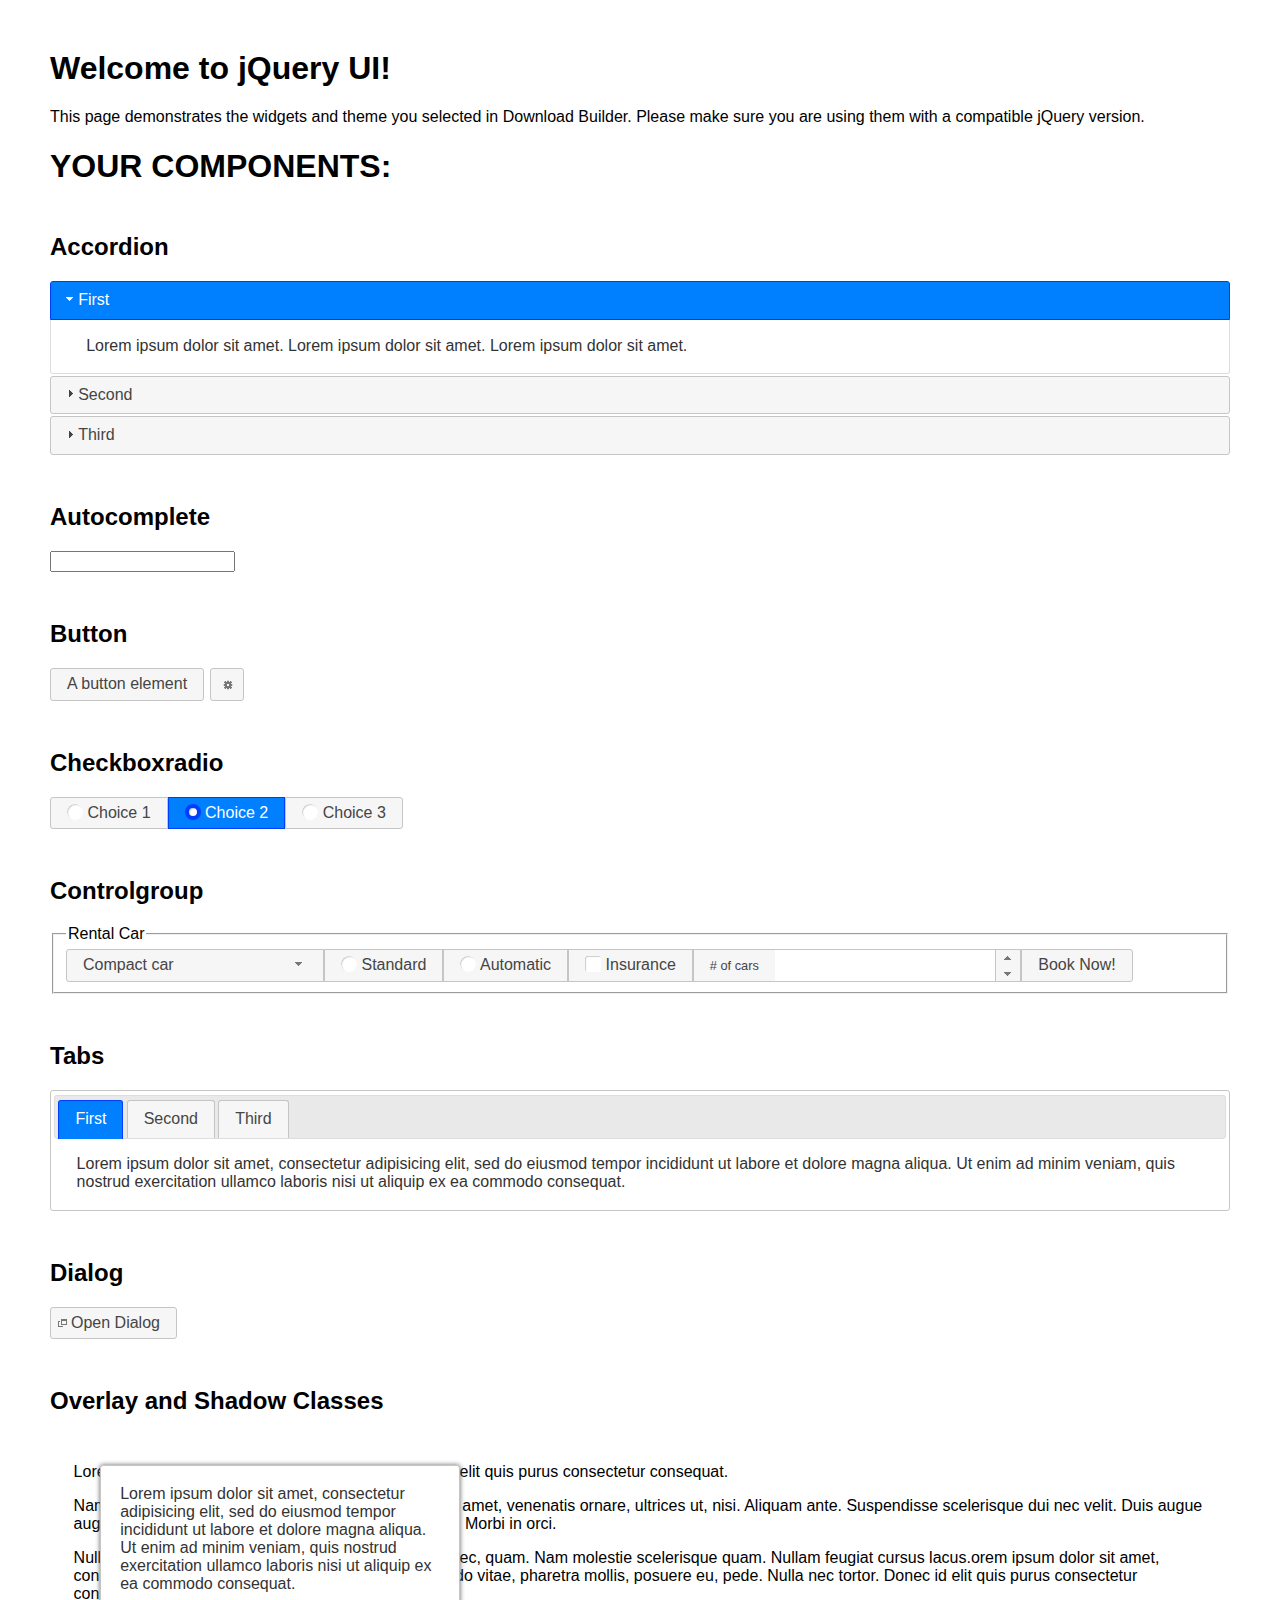
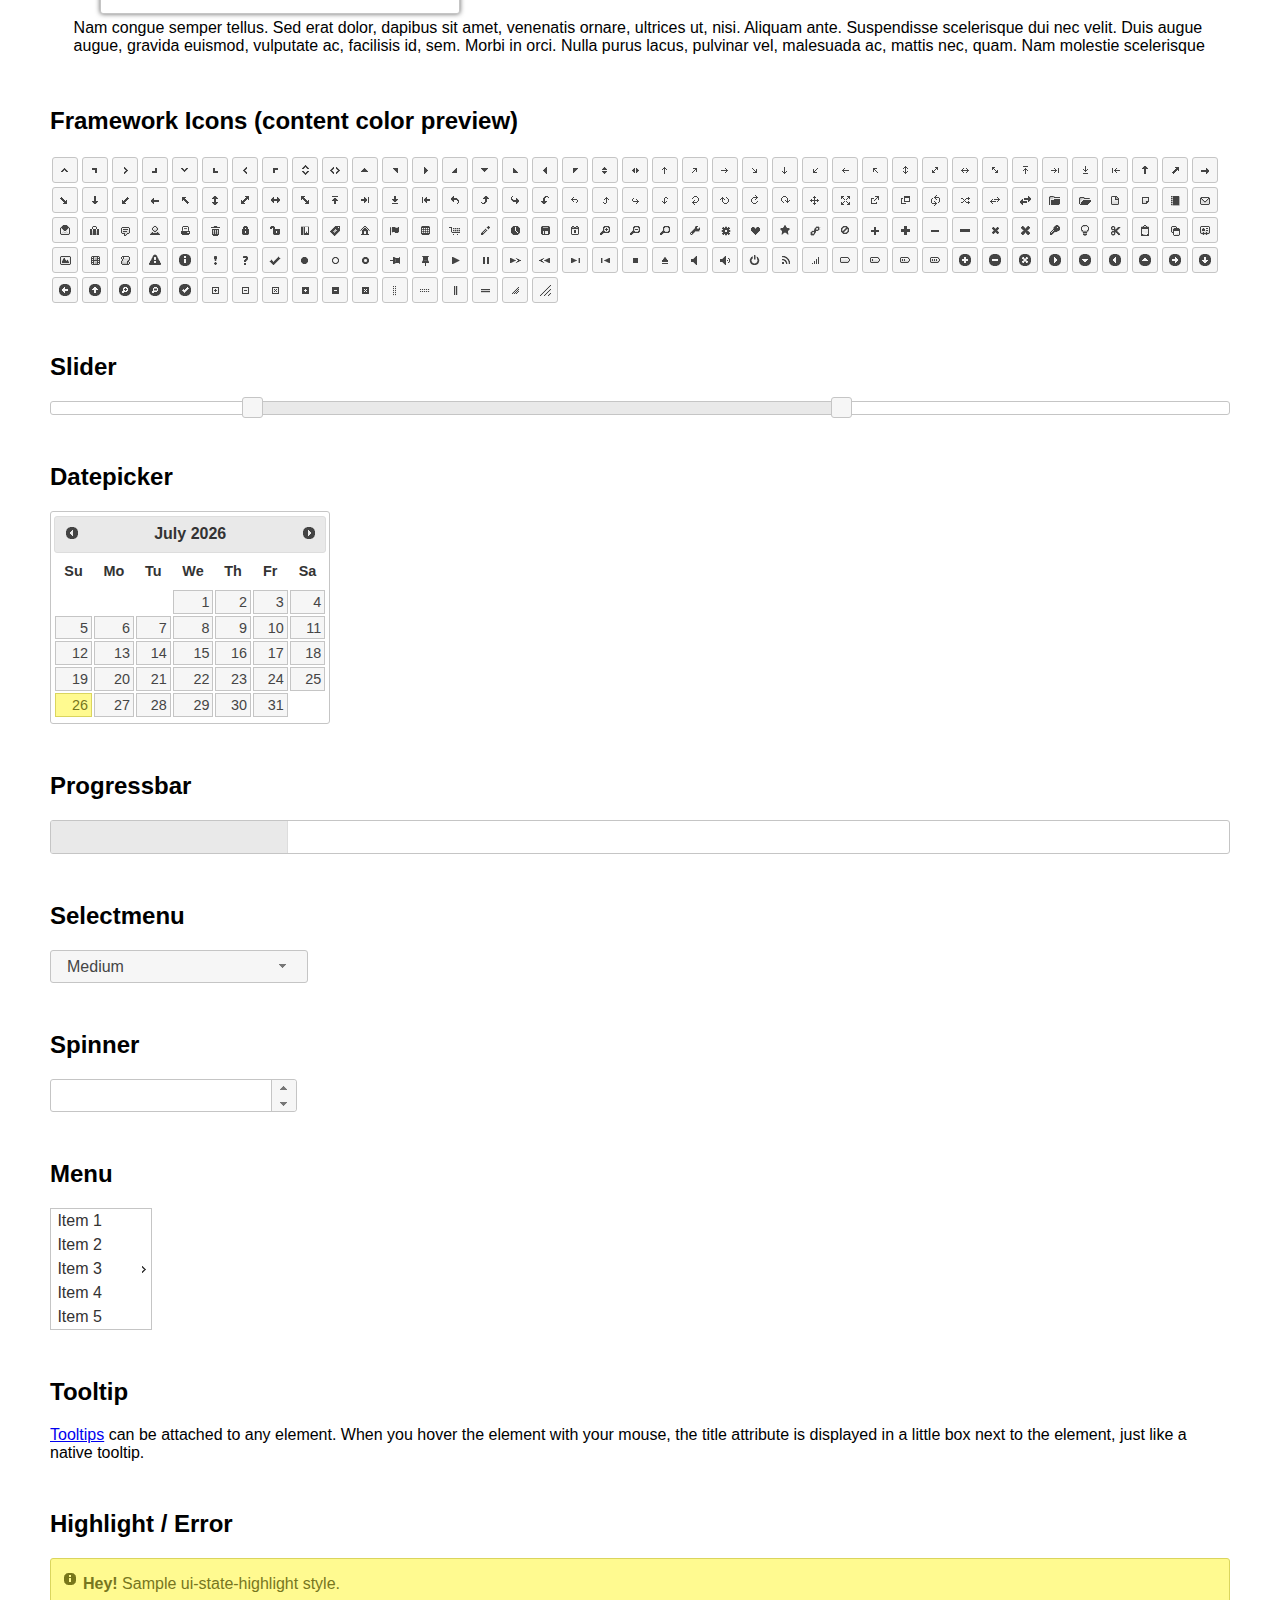
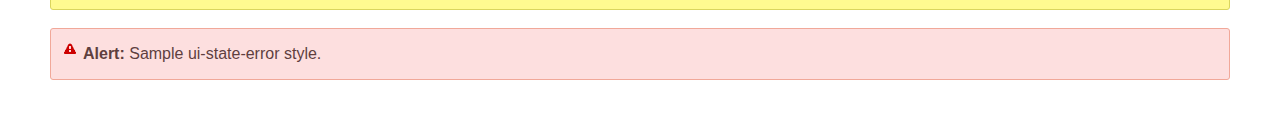
<file: target/classes/static/js/jquery/jquery-ui-1.12.1/index.html>
<!doctype html>
<html lang="us">
<head>
	<meta charset="utf-8">
	<title>jQuery UI Example Page</title>
	<link href="jquery-ui.css" rel="stylesheet">
	<style>
	body{
		font-family: "Trebuchet MS", sans-serif;
		margin: 50px;
	}
	.demoHeaders {
		margin-top: 2em;
	}
	#dialog-link {
		padding: .4em 1em .4em 20px;
		text-decoration: none;
		position: relative;
	}
	#dialog-link span.ui-icon {
		margin: 0 5px 0 0;
		position: absolute;
		left: .2em;
		top: 50%;
		margin-top: -8px;
	}
	#icons {
		margin: 0;
		padding: 0;
	}
	#icons li {
		margin: 2px;
		position: relative;
		padding: 4px 0;
		cursor: pointer;
		float: left;
		list-style: none;
	}
	#icons span.ui-icon {
		float: left;
		margin: 0 4px;
	}
	.fakewindowcontain .ui-widget-overlay {
		position: absolute;
	}
	select {
		width: 200px;
	}
	</style>
</head>
<body>

<h1>Welcome to jQuery UI!</h1>

<div class="ui-widget">
	<p>This page demonstrates the widgets and theme you selected in Download Builder. Please make sure you are using them with a compatible jQuery version.</p>
</div>

<h1>YOUR COMPONENTS:</h1>


<!-- Accordion -->
<h2 class="demoHeaders">Accordion</h2>
<div id="accordion">
	<h3>First</h3>
	<div>Lorem ipsum dolor sit amet. Lorem ipsum dolor sit amet. Lorem ipsum dolor sit amet.</div>
	<h3>Second</h3>
	<div>Phasellus mattis tincidunt nibh.</div>
	<h3>Third</h3>
	<div>Nam dui erat, auctor a, dignissim quis.</div>
</div>



<!-- Autocomplete -->
<h2 class="demoHeaders">Autocomplete</h2>
<div>
	<input id="autocomplete" title="type &quot;a&quot;">
</div>



<!-- Button -->
<h2 class="demoHeaders">Button</h2>
<button id="button">A button element</button>
<button id="button-icon">An icon-only button</button>



<!-- Checkboxradio -->
<h2 class="demoHeaders">Checkboxradio</h2>
<form style="margin-top: 1em;">
	<div id="radioset">
		<input type="radio" id="radio1" name="radio"><label for="radio1">Choice 1</label>
		<input type="radio" id="radio2" name="radio" checked="checked"><label for="radio2">Choice 2</label>
		<input type="radio" id="radio3" name="radio"><label for="radio3">Choice 3</label>
	</div>
</form>



<!-- Controlgroup -->
<h2 class="demoHeaders">Controlgroup</h2>
<fieldset>
	<legend>Rental Car</legend>
	<div id="controlgroup">
		<select id="car-type">
			<option>Compact car</option>
			<option>Midsize car</option>
			<option>Full size car</option>
			<option>SUV</option>
			<option>Luxury</option>
			<option>Truck</option>
			<option>Van</option>
		</select>
		<label for="transmission-standard">Standard</label>
		<input type="radio" name="transmission" id="transmission-standard">
		<label for="transmission-automatic">Automatic</label>
		<input type="radio" name="transmission" id="transmission-automatic">
		<label for="insurance">Insurance</label>
		<input type="checkbox" name="insurance" id="insurance">
		<label for="horizontal-spinner" class="ui-controlgroup-label"># of cars</label>
		<input id="horizontal-spinner" class="ui-spinner-input">
		<button>Book Now!</button>
	</div>
</fieldset>



<!-- Tabs -->
<h2 class="demoHeaders">Tabs</h2>
<div id="tabs">
	<ul>
		<li><a href="#tabs-1">First</a></li>
		<li><a href="#tabs-2">Second</a></li>
		<li><a href="#tabs-3">Third</a></li>
	</ul>
	<div id="tabs-1">Lorem ipsum dolor sit amet, consectetur adipisicing elit, sed do eiusmod tempor incididunt ut labore et dolore magna aliqua. Ut enim ad minim veniam, quis nostrud exercitation ullamco laboris nisi ut aliquip ex ea commodo consequat.</div>
	<div id="tabs-2">Phasellus mattis tincidunt nibh. Cras orci urna, blandit id, pretium vel, aliquet ornare, felis. Maecenas scelerisque sem non nisl. Fusce sed lorem in enim dictum bibendum.</div>
	<div id="tabs-3">Nam dui erat, auctor a, dignissim quis, sollicitudin eu, felis. Pellentesque nisi urna, interdum eget, sagittis et, consequat vestibulum, lacus. Mauris porttitor ullamcorper augue.</div>
</div>



<h2 class="demoHeaders">Dialog</h2>
<p>
	<button id="dialog-link" class="ui-button ui-corner-all ui-widget">
		<span class="ui-icon ui-icon-newwin"></span>Open Dialog
	</button>
</p>

<h2 class="demoHeaders">Overlay and Shadow Classes</h2>
<div style="position: relative; width: 96%; height: 200px; padding:1% 2%; overflow:hidden;" class="fakewindowcontain">
	<p>Lorem ipsum dolor sit amet,  Nulla nec tortor. Donec id elit quis purus consectetur consequat. </p><p>Nam congue semper tellus. Sed erat dolor, dapibus sit amet, venenatis ornare, ultrices ut, nisi. Aliquam ante. Suspendisse scelerisque dui nec velit. Duis augue augue, gravida euismod, vulputate ac, facilisis id, sem. Morbi in orci. </p><p>Nulla purus lacus, pulvinar vel, malesuada ac, mattis nec, quam. Nam molestie scelerisque quam. Nullam feugiat cursus lacus.orem ipsum dolor sit amet, consectetur adipiscing elit. Donec libero risus, commodo vitae, pharetra mollis, posuere eu, pede. Nulla nec tortor. Donec id elit quis purus consectetur consequat. </p><p>Nam congue semper tellus. Sed erat dolor, dapibus sit amet, venenatis ornare, ultrices ut, nisi. Aliquam ante. Suspendisse scelerisque dui nec velit. Duis augue augue, gravida euismod, vulputate ac, facilisis id, sem. Morbi in orci. Nulla purus lacus, pulvinar vel, malesuada ac, mattis nec, quam. Nam molestie scelerisque quam. </p><p>Nullam feugiat cursus lacus.orem ipsum dolor sit amet, consectetur adipiscing elit. Donec libero risus, commodo vitae, pharetra mollis, posuere eu, pede. Nulla nec tortor. Donec id elit quis purus consectetur consequat. Nam congue semper tellus. Sed erat dolor, dapibus sit amet, venenatis ornare, ultrices ut, nisi. Aliquam ante. </p><p>Suspendisse scelerisque dui nec velit. Duis augue augue, gravida euismod, vulputate ac, facilisis id, sem. Morbi in orci. Nulla purus lacus, pulvinar vel, malesuada ac, mattis nec, quam. Nam molestie scelerisque quam. Nullam feugiat cursus lacus.orem ipsum dolor sit amet, consectetur adipiscing elit. Donec libero risus, commodo vitae, pharetra mollis, posuere eu, pede. Nulla nec tortor. Donec id elit quis purus consectetur consequat. Nam congue semper tellus. Sed erat dolor, dapibus sit amet, venenatis ornare, ultrices ut, nisi. </p>

	<!-- ui-dialog -->
	<div class="ui-widget-overlay ui-front"></div>
	<div style="position: absolute; width: 320px; left: 50px; top: 30px; padding: 1.2em" class="ui-widget ui-front ui-widget-content ui-corner-all ui-widget-shadow">
		Lorem ipsum dolor sit amet, consectetur adipisicing elit, sed do eiusmod tempor incididunt ut labore et dolore magna aliqua. Ut enim ad minim veniam, quis nostrud exercitation ullamco laboris nisi ut aliquip ex ea commodo consequat.
	</div>

</div>

<!-- ui-dialog -->
<div id="dialog" title="Dialog Title">
	<p>Lorem ipsum dolor sit amet, consectetur adipisicing elit, sed do eiusmod tempor incididunt ut labore et dolore magna aliqua. Ut enim ad minim veniam, quis nostrud exercitation ullamco laboris nisi ut aliquip ex ea commodo consequat.</p>
</div>



<h2 class="demoHeaders">Framework Icons (content color preview)</h2>
<ul id="icons" class="ui-widget ui-helper-clearfix">
	<li class="ui-state-default ui-corner-all" title=".ui-icon-caret-1-n"><span class="ui-icon ui-icon-caret-1-n"></span></li>
	<li class="ui-state-default ui-corner-all" title=".ui-icon-caret-1-ne"><span class="ui-icon ui-icon-caret-1-ne"></span></li>
	<li class="ui-state-default ui-corner-all" title=".ui-icon-caret-1-e"><span class="ui-icon ui-icon-caret-1-e"></span></li>
	<li class="ui-state-default ui-corner-all" title=".ui-icon-caret-1-se"><span class="ui-icon ui-icon-caret-1-se"></span></li>
	<li class="ui-state-default ui-corner-all" title=".ui-icon-caret-1-s"><span class="ui-icon ui-icon-caret-1-s"></span></li>
	<li class="ui-state-default ui-corner-all" title=".ui-icon-caret-1-sw"><span class="ui-icon ui-icon-caret-1-sw"></span></li>
	<li class="ui-state-default ui-corner-all" title=".ui-icon-caret-1-w"><span class="ui-icon ui-icon-caret-1-w"></span></li>
	<li class="ui-state-default ui-corner-all" title=".ui-icon-caret-1-nw"><span class="ui-icon ui-icon-caret-1-nw"></span></li>
	<li class="ui-state-default ui-corner-all" title=".ui-icon-caret-2-n-s"><span class="ui-icon ui-icon-caret-2-n-s"></span></li>
	<li class="ui-state-default ui-corner-all" title=".ui-icon-caret-2-e-w"><span class="ui-icon ui-icon-caret-2-e-w"></span></li>
	<li class="ui-state-default ui-corner-all" title=".ui-icon-triangle-1-n"><span class="ui-icon ui-icon-triangle-1-n"></span></li>
	<li class="ui-state-default ui-corner-all" title=".ui-icon-triangle-1-ne"><span class="ui-icon ui-icon-triangle-1-ne"></span></li>
	<li class="ui-state-default ui-corner-all" title=".ui-icon-triangle-1-e"><span class="ui-icon ui-icon-triangle-1-e"></span></li>
	<li class="ui-state-default ui-corner-all" title=".ui-icon-triangle-1-se"><span class="ui-icon ui-icon-triangle-1-se"></span></li>
	<li class="ui-state-default ui-corner-all" title=".ui-icon-triangle-1-s"><span class="ui-icon ui-icon-triangle-1-s"></span></li>
	<li class="ui-state-default ui-corner-all" title=".ui-icon-triangle-1-sw"><span class="ui-icon ui-icon-triangle-1-sw"></span></li>
	<li class="ui-state-default ui-corner-all" title=".ui-icon-triangle-1-w"><span class="ui-icon ui-icon-triangle-1-w"></span></li>
	<li class="ui-state-default ui-corner-all" title=".ui-icon-triangle-1-nw"><span class="ui-icon ui-icon-triangle-1-nw"></span></li>
	<li class="ui-state-default ui-corner-all" title=".ui-icon-triangle-2-n-s"><span class="ui-icon ui-icon-triangle-2-n-s"></span></li>
	<li class="ui-state-default ui-corner-all" title=".ui-icon-triangle-2-e-w"><span class="ui-icon ui-icon-triangle-2-e-w"></span></li>
	<li class="ui-state-default ui-corner-all" title=".ui-icon-arrow-1-n"><span class="ui-icon ui-icon-arrow-1-n"></span></li>
	<li class="ui-state-default ui-corner-all" title=".ui-icon-arrow-1-ne"><span class="ui-icon ui-icon-arrow-1-ne"></span></li>
	<li class="ui-state-default ui-corner-all" title=".ui-icon-arrow-1-e"><span class="ui-icon ui-icon-arrow-1-e"></span></li>
	<li class="ui-state-default ui-corner-all" title=".ui-icon-arrow-1-se"><span class="ui-icon ui-icon-arrow-1-se"></span></li>
	<li class="ui-state-default ui-corner-all" title=".ui-icon-arrow-1-s"><span class="ui-icon ui-icon-arrow-1-s"></span></li>
	<li class="ui-state-default ui-corner-all" title=".ui-icon-arrow-1-sw"><span class="ui-icon ui-icon-arrow-1-sw"></span></li>
	<li class="ui-state-default ui-corner-all" title=".ui-icon-arrow-1-w"><span class="ui-icon ui-icon-arrow-1-w"></span></li>
	<li class="ui-state-default ui-corner-all" title=".ui-icon-arrow-1-nw"><span class="ui-icon ui-icon-arrow-1-nw"></span></li>
	<li class="ui-state-default ui-corner-all" title=".ui-icon-arrow-2-n-s"><span class="ui-icon ui-icon-arrow-2-n-s"></span></li>
	<li class="ui-state-default ui-corner-all" title=".ui-icon-arrow-2-ne-sw"><span class="ui-icon ui-icon-arrow-2-ne-sw"></span></li>
	<li class="ui-state-default ui-corner-all" title=".ui-icon-arrow-2-e-w"><span class="ui-icon ui-icon-arrow-2-e-w"></span></li>
	<li class="ui-state-default ui-corner-all" title=".ui-icon-arrow-2-se-nw"><span class="ui-icon ui-icon-arrow-2-se-nw"></span></li>
	<li class="ui-state-default ui-corner-all" title=".ui-icon-arrowstop-1-n"><span class="ui-icon ui-icon-arrowstop-1-n"></span></li>
	<li class="ui-state-default ui-corner-all" title=".ui-icon-arrowstop-1-e"><span class="ui-icon ui-icon-arrowstop-1-e"></span></li>
	<li class="ui-state-default ui-corner-all" title=".ui-icon-arrowstop-1-s"><span class="ui-icon ui-icon-arrowstop-1-s"></span></li>
	<li class="ui-state-default ui-corner-all" title=".ui-icon-arrowstop-1-w"><span class="ui-icon ui-icon-arrowstop-1-w"></span></li>
	<li class="ui-state-default ui-corner-all" title=".ui-icon-arrowthick-1-n"><span class="ui-icon ui-icon-arrowthick-1-n"></span></li>
	<li class="ui-state-default ui-corner-all" title=".ui-icon-arrowthick-1-ne"><span class="ui-icon ui-icon-arrowthick-1-ne"></span></li>
	<li class="ui-state-default ui-corner-all" title=".ui-icon-arrowthick-1-e"><span class="ui-icon ui-icon-arrowthick-1-e"></span></li>
	<li class="ui-state-default ui-corner-all" title=".ui-icon-arrowthick-1-se"><span class="ui-icon ui-icon-arrowthick-1-se"></span></li>
	<li class="ui-state-default ui-corner-all" title=".ui-icon-arrowthick-1-s"><span class="ui-icon ui-icon-arrowthick-1-s"></span></li>
	<li class="ui-state-default ui-corner-all" title=".ui-icon-arrowthick-1-sw"><span class="ui-icon ui-icon-arrowthick-1-sw"></span></li>
	<li class="ui-state-default ui-corner-all" title=".ui-icon-arrowthick-1-w"><span class="ui-icon ui-icon-arrowthick-1-w"></span></li>
	<li class="ui-state-default ui-corner-all" title=".ui-icon-arrowthick-1-nw"><span class="ui-icon ui-icon-arrowthick-1-nw"></span></li>
	<li class="ui-state-default ui-corner-all" title=".ui-icon-arrowthick-2-n-s"><span class="ui-icon ui-icon-arrowthick-2-n-s"></span></li>
	<li class="ui-state-default ui-corner-all" title=".ui-icon-arrowthick-2-ne-sw"><span class="ui-icon ui-icon-arrowthick-2-ne-sw"></span></li>
	<li class="ui-state-default ui-corner-all" title=".ui-icon-arrowthick-2-e-w"><span class="ui-icon ui-icon-arrowthick-2-e-w"></span></li>
	<li class="ui-state-default ui-corner-all" title=".ui-icon-arrowthick-2-se-nw"><span class="ui-icon ui-icon-arrowthick-2-se-nw"></span></li>
	<li class="ui-state-default ui-corner-all" title=".ui-icon-arrowthickstop-1-n"><span class="ui-icon ui-icon-arrowthickstop-1-n"></span></li>
	<li class="ui-state-default ui-corner-all" title=".ui-icon-arrowthickstop-1-e"><span class="ui-icon ui-icon-arrowthickstop-1-e"></span></li>
	<li class="ui-state-default ui-corner-all" title=".ui-icon-arrowthickstop-1-s"><span class="ui-icon ui-icon-arrowthickstop-1-s"></span></li>
	<li class="ui-state-default ui-corner-all" title=".ui-icon-arrowthickstop-1-w"><span class="ui-icon ui-icon-arrowthickstop-1-w"></span></li>
	<li class="ui-state-default ui-corner-all" title=".ui-icon-arrowreturnthick-1-w"><span class="ui-icon ui-icon-arrowreturnthick-1-w"></span></li>
	<li class="ui-state-default ui-corner-all" title=".ui-icon-arrowreturnthick-1-n"><span class="ui-icon ui-icon-arrowreturnthick-1-n"></span></li>
	<li class="ui-state-default ui-corner-all" title=".ui-icon-arrowreturnthick-1-e"><span class="ui-icon ui-icon-arrowreturnthick-1-e"></span></li>
	<li class="ui-state-default ui-corner-all" title=".ui-icon-arrowreturnthick-1-s"><span class="ui-icon ui-icon-arrowreturnthick-1-s"></span></li>
	<li class="ui-state-default ui-corner-all" title=".ui-icon-arrowreturn-1-w"><span class="ui-icon ui-icon-arrowreturn-1-w"></span></li>
	<li class="ui-state-default ui-corner-all" title=".ui-icon-arrowreturn-1-n"><span class="ui-icon ui-icon-arrowreturn-1-n"></span></li>
	<li class="ui-state-default ui-corner-all" title=".ui-icon-arrowreturn-1-e"><span class="ui-icon ui-icon-arrowreturn-1-e"></span></li>
	<li class="ui-state-default ui-corner-all" title=".ui-icon-arrowreturn-1-s"><span class="ui-icon ui-icon-arrowreturn-1-s"></span></li>
	<li class="ui-state-default ui-corner-all" title=".ui-icon-arrowrefresh-1-w"><span class="ui-icon ui-icon-arrowrefresh-1-w"></span></li>
	<li class="ui-state-default ui-corner-all" title=".ui-icon-arrowrefresh-1-n"><span class="ui-icon ui-icon-arrowrefresh-1-n"></span></li>
	<li class="ui-state-default ui-corner-all" title=".ui-icon-arrowrefresh-1-e"><span class="ui-icon ui-icon-arrowrefresh-1-e"></span></li>
	<li class="ui-state-default ui-corner-all" title=".ui-icon-arrowrefresh-1-s"><span class="ui-icon ui-icon-arrowrefresh-1-s"></span></li>
	<li class="ui-state-default ui-corner-all" title=".ui-icon-arrow-4"><span class="ui-icon ui-icon-arrow-4"></span></li>
	<li class="ui-state-default ui-corner-all" title=".ui-icon-arrow-4-diag"><span class="ui-icon ui-icon-arrow-4-diag"></span></li>
	<li class="ui-state-default ui-corner-all" title=".ui-icon-extlink"><span class="ui-icon ui-icon-extlink"></span></li>
	<li class="ui-state-default ui-corner-all" title=".ui-icon-newwin"><span class="ui-icon ui-icon-newwin"></span></li>
	<li class="ui-state-default ui-corner-all" title=".ui-icon-refresh"><span class="ui-icon ui-icon-refresh"></span></li>
	<li class="ui-state-default ui-corner-all" title=".ui-icon-shuffle"><span class="ui-icon ui-icon-shuffle"></span></li>
	<li class="ui-state-default ui-corner-all" title=".ui-icon-transfer-e-w"><span class="ui-icon ui-icon-transfer-e-w"></span></li>
	<li class="ui-state-default ui-corner-all" title=".ui-icon-transferthick-e-w"><span class="ui-icon ui-icon-transferthick-e-w"></span></li>
	<li class="ui-state-default ui-corner-all" title=".ui-icon-folder-collapsed"><span class="ui-icon ui-icon-folder-collapsed"></span></li>
	<li class="ui-state-default ui-corner-all" title=".ui-icon-folder-open"><span class="ui-icon ui-icon-folder-open"></span></li>
	<li class="ui-state-default ui-corner-all" title=".ui-icon-document"><span class="ui-icon ui-icon-document"></span></li>
	<li class="ui-state-default ui-corner-all" title=".ui-icon-document-b"><span class="ui-icon ui-icon-document-b"></span></li>
	<li class="ui-state-default ui-corner-all" title=".ui-icon-note"><span class="ui-icon ui-icon-note"></span></li>
	<li class="ui-state-default ui-corner-all" title=".ui-icon-mail-closed"><span class="ui-icon ui-icon-mail-closed"></span></li>
	<li class="ui-state-default ui-corner-all" title=".ui-icon-mail-open"><span class="ui-icon ui-icon-mail-open"></span></li>
	<li class="ui-state-default ui-corner-all" title=".ui-icon-suitcase"><span class="ui-icon ui-icon-suitcase"></span></li>
	<li class="ui-state-default ui-corner-all" title=".ui-icon-comment"><span class="ui-icon ui-icon-comment"></span></li>
	<li class="ui-state-default ui-corner-all" title=".ui-icon-person"><span class="ui-icon ui-icon-person"></span></li>
	<li class="ui-state-default ui-corner-all" title=".ui-icon-print"><span class="ui-icon ui-icon-print"></span></li>
	<li class="ui-state-default ui-corner-all" title=".ui-icon-trash"><span class="ui-icon ui-icon-trash"></span></li>
	<li class="ui-state-default ui-corner-all" title=".ui-icon-locked"><span class="ui-icon ui-icon-locked"></span></li>
	<li class="ui-state-default ui-corner-all" title=".ui-icon-unlocked"><span class="ui-icon ui-icon-unlocked"></span></li>
	<li class="ui-state-default ui-corner-all" title=".ui-icon-bookmark"><span class="ui-icon ui-icon-bookmark"></span></li>
	<li class="ui-state-default ui-corner-all" title=".ui-icon-tag"><span class="ui-icon ui-icon-tag"></span></li>
	<li class="ui-state-default ui-corner-all" title=".ui-icon-home"><span class="ui-icon ui-icon-home"></span></li>
	<li class="ui-state-default ui-corner-all" title=".ui-icon-flag"><span class="ui-icon ui-icon-flag"></span></li>
	<li class="ui-state-default ui-corner-all" title=".ui-icon-calculator"><span class="ui-icon ui-icon-calculator"></span></li>
	<li class="ui-state-default ui-corner-all" title=".ui-icon-cart"><span class="ui-icon ui-icon-cart"></span></li>
	<li class="ui-state-default ui-corner-all" title=".ui-icon-pencil"><span class="ui-icon ui-icon-pencil"></span></li>
	<li class="ui-state-default ui-corner-all" title=".ui-icon-clock"><span class="ui-icon ui-icon-clock"></span></li>
	<li class="ui-state-default ui-corner-all" title=".ui-icon-disk"><span class="ui-icon ui-icon-disk"></span></li>
	<li class="ui-state-default ui-corner-all" title=".ui-icon-calendar"><span class="ui-icon ui-icon-calendar"></span></li>
	<li class="ui-state-default ui-corner-all" title=".ui-icon-zoomin"><span class="ui-icon ui-icon-zoomin"></span></li>
	<li class="ui-state-default ui-corner-all" title=".ui-icon-zoomout"><span class="ui-icon ui-icon-zoomout"></span></li>
	<li class="ui-state-default ui-corner-all" title=".ui-icon-search"><span class="ui-icon ui-icon-search"></span></li>
	<li class="ui-state-default ui-corner-all" title=".ui-icon-wrench"><span class="ui-icon ui-icon-wrench"></span></li>
	<li class="ui-state-default ui-corner-all" title=".ui-icon-gear"><span class="ui-icon ui-icon-gear"></span></li>
	<li class="ui-state-default ui-corner-all" title=".ui-icon-heart"><span class="ui-icon ui-icon-heart"></span></li>
	<li class="ui-state-default ui-corner-all" title=".ui-icon-star"><span class="ui-icon ui-icon-star"></span></li>
	<li class="ui-state-default ui-corner-all" title=".ui-icon-link"><span class="ui-icon ui-icon-link"></span></li>
	<li class="ui-state-default ui-corner-all" title=".ui-icon-cancel"><span class="ui-icon ui-icon-cancel"></span></li>
	<li class="ui-state-default ui-corner-all" title=".ui-icon-plus"><span class="ui-icon ui-icon-plus"></span></li>
	<li class="ui-state-default ui-corner-all" title=".ui-icon-plusthick"><span class="ui-icon ui-icon-plusthick"></span></li>
	<li class="ui-state-default ui-corner-all" title=".ui-icon-minus"><span class="ui-icon ui-icon-minus"></span></li>
	<li class="ui-state-default ui-corner-all" title=".ui-icon-minusthick"><span class="ui-icon ui-icon-minusthick"></span></li>
	<li class="ui-state-default ui-corner-all" title=".ui-icon-close"><span class="ui-icon ui-icon-close"></span></li>
	<li class="ui-state-default ui-corner-all" title=".ui-icon-closethick"><span class="ui-icon ui-icon-closethick"></span></li>
	<li class="ui-state-default ui-corner-all" title=".ui-icon-key"><span class="ui-icon ui-icon-key"></span></li>
	<li class="ui-state-default ui-corner-all" title=".ui-icon-lightbulb"><span class="ui-icon ui-icon-lightbulb"></span></li>
	<li class="ui-state-default ui-corner-all" title=".ui-icon-scissors"><span class="ui-icon ui-icon-scissors"></span></li>
	<li class="ui-state-default ui-corner-all" title=".ui-icon-clipboard"><span class="ui-icon ui-icon-clipboard"></span></li>
	<li class="ui-state-default ui-corner-all" title=".ui-icon-copy"><span class="ui-icon ui-icon-copy"></span></li>
	<li class="ui-state-default ui-corner-all" title=".ui-icon-contact"><span class="ui-icon ui-icon-contact"></span></li>
	<li class="ui-state-default ui-corner-all" title=".ui-icon-image"><span class="ui-icon ui-icon-image"></span></li>
	<li class="ui-state-default ui-corner-all" title=".ui-icon-video"><span class="ui-icon ui-icon-video"></span></li>
	<li class="ui-state-default ui-corner-all" title=".ui-icon-script"><span class="ui-icon ui-icon-script"></span></li>
	<li class="ui-state-default ui-corner-all" title=".ui-icon-alert"><span class="ui-icon ui-icon-alert"></span></li>
	<li class="ui-state-default ui-corner-all" title=".ui-icon-info"><span class="ui-icon ui-icon-info"></span></li>
	<li class="ui-state-default ui-corner-all" title=".ui-icon-notice"><span class="ui-icon ui-icon-notice"></span></li>
	<li class="ui-state-default ui-corner-all" title=".ui-icon-help"><span class="ui-icon ui-icon-help"></span></li>
	<li class="ui-state-default ui-corner-all" title=".ui-icon-check"><span class="ui-icon ui-icon-check"></span></li>
	<li class="ui-state-default ui-corner-all" title=".ui-icon-bullet"><span class="ui-icon ui-icon-bullet"></span></li>
	<li class="ui-state-default ui-corner-all" title=".ui-icon-radio-off"><span class="ui-icon ui-icon-radio-off"></span></li>
	<li class="ui-state-default ui-corner-all" title=".ui-icon-radio-on"><span class="ui-icon ui-icon-radio-on"></span></li>
	<li class="ui-state-default ui-corner-all" title=".ui-icon-pin-w"><span class="ui-icon ui-icon-pin-w"></span></li>
	<li class="ui-state-default ui-corner-all" title=".ui-icon-pin-s"><span class="ui-icon ui-icon-pin-s"></span></li>
	<li class="ui-state-default ui-corner-all" title=".ui-icon-play"><span class="ui-icon ui-icon-play"></span></li>
	<li class="ui-state-default ui-corner-all" title=".ui-icon-pause"><span class="ui-icon ui-icon-pause"></span></li>
	<li class="ui-state-default ui-corner-all" title=".ui-icon-seek-next"><span class="ui-icon ui-icon-seek-next"></span></li>
	<li class="ui-state-default ui-corner-all" title=".ui-icon-seek-prev"><span class="ui-icon ui-icon-seek-prev"></span></li>
	<li class="ui-state-default ui-corner-all" title=".ui-icon-seek-end"><span class="ui-icon ui-icon-seek-end"></span></li>
	<li class="ui-state-default ui-corner-all" title=".ui-icon-seek-first"><span class="ui-icon ui-icon-seek-first"></span></li>
	<li class="ui-state-default ui-corner-all" title=".ui-icon-stop"><span class="ui-icon ui-icon-stop"></span></li>
	<li class="ui-state-default ui-corner-all" title=".ui-icon-eject"><span class="ui-icon ui-icon-eject"></span></li>
	<li class="ui-state-default ui-corner-all" title=".ui-icon-volume-off"><span class="ui-icon ui-icon-volume-off"></span></li>
	<li class="ui-state-default ui-corner-all" title=".ui-icon-volume-on"><span class="ui-icon ui-icon-volume-on"></span></li>
	<li class="ui-state-default ui-corner-all" title=".ui-icon-power"><span class="ui-icon ui-icon-power"></span></li>
	<li class="ui-state-default ui-corner-all" title=".ui-icon-signal-diag"><span class="ui-icon ui-icon-signal-diag"></span></li>
	<li class="ui-state-default ui-corner-all" title=".ui-icon-signal"><span class="ui-icon ui-icon-signal"></span></li>
	<li class="ui-state-default ui-corner-all" title=".ui-icon-battery-0"><span class="ui-icon ui-icon-battery-0"></span></li>
	<li class="ui-state-default ui-corner-all" title=".ui-icon-battery-1"><span class="ui-icon ui-icon-battery-1"></span></li>
	<li class="ui-state-default ui-corner-all" title=".ui-icon-battery-2"><span class="ui-icon ui-icon-battery-2"></span></li>
	<li class="ui-state-default ui-corner-all" title=".ui-icon-battery-3"><span class="ui-icon ui-icon-battery-3"></span></li>
	<li class="ui-state-default ui-corner-all" title=".ui-icon-circle-plus"><span class="ui-icon ui-icon-circle-plus"></span></li>
	<li class="ui-state-default ui-corner-all" title=".ui-icon-circle-minus"><span class="ui-icon ui-icon-circle-minus"></span></li>
	<li class="ui-state-default ui-corner-all" title=".ui-icon-circle-close"><span class="ui-icon ui-icon-circle-close"></span></li>
	<li class="ui-state-default ui-corner-all" title=".ui-icon-circle-triangle-e"><span class="ui-icon ui-icon-circle-triangle-e"></span></li>
	<li class="ui-state-default ui-corner-all" title=".ui-icon-circle-triangle-s"><span class="ui-icon ui-icon-circle-triangle-s"></span></li>
	<li class="ui-state-default ui-corner-all" title=".ui-icon-circle-triangle-w"><span class="ui-icon ui-icon-circle-triangle-w"></span></li>
	<li class="ui-state-default ui-corner-all" title=".ui-icon-circle-triangle-n"><span class="ui-icon ui-icon-circle-triangle-n"></span></li>
	<li class="ui-state-default ui-corner-all" title=".ui-icon-circle-arrow-e"><span class="ui-icon ui-icon-circle-arrow-e"></span></li>
	<li class="ui-state-default ui-corner-all" title=".ui-icon-circle-arrow-s"><span class="ui-icon ui-icon-circle-arrow-s"></span></li>
	<li class="ui-state-default ui-corner-all" title=".ui-icon-circle-arrow-w"><span class="ui-icon ui-icon-circle-arrow-w"></span></li>
	<li class="ui-state-default ui-corner-all" title=".ui-icon-circle-arrow-n"><span class="ui-icon ui-icon-circle-arrow-n"></span></li>
	<li class="ui-state-default ui-corner-all" title=".ui-icon-circle-zoomin"><span class="ui-icon ui-icon-circle-zoomin"></span></li>
	<li class="ui-state-default ui-corner-all" title=".ui-icon-circle-zoomout"><span class="ui-icon ui-icon-circle-zoomout"></span></li>
	<li class="ui-state-default ui-corner-all" title=".ui-icon-circle-check"><span class="ui-icon ui-icon-circle-check"></span></li>
	<li class="ui-state-default ui-corner-all" title=".ui-icon-circlesmall-plus"><span class="ui-icon ui-icon-circlesmall-plus"></span></li>
	<li class="ui-state-default ui-corner-all" title=".ui-icon-circlesmall-minus"><span class="ui-icon ui-icon-circlesmall-minus"></span></li>
	<li class="ui-state-default ui-corner-all" title=".ui-icon-circlesmall-close"><span class="ui-icon ui-icon-circlesmall-close"></span></li>
	<li class="ui-state-default ui-corner-all" title=".ui-icon-squaresmall-plus"><span class="ui-icon ui-icon-squaresmall-plus"></span></li>
	<li class="ui-state-default ui-corner-all" title=".ui-icon-squaresmall-minus"><span class="ui-icon ui-icon-squaresmall-minus"></span></li>
	<li class="ui-state-default ui-corner-all" title=".ui-icon-squaresmall-close"><span class="ui-icon ui-icon-squaresmall-close"></span></li>
	<li class="ui-state-default ui-corner-all" title=".ui-icon-grip-dotted-vertical"><span class="ui-icon ui-icon-grip-dotted-vertical"></span></li>
	<li class="ui-state-default ui-corner-all" title=".ui-icon-grip-dotted-horizontal"><span class="ui-icon ui-icon-grip-dotted-horizontal"></span></li>
	<li class="ui-state-default ui-corner-all" title=".ui-icon-grip-solid-vertical"><span class="ui-icon ui-icon-grip-solid-vertical"></span></li>
	<li class="ui-state-default ui-corner-all" title=".ui-icon-grip-solid-horizontal"><span class="ui-icon ui-icon-grip-solid-horizontal"></span></li>
	<li class="ui-state-default ui-corner-all" title=".ui-icon-gripsmall-diagonal-se"><span class="ui-icon ui-icon-gripsmall-diagonal-se"></span></li>
	<li class="ui-state-default ui-corner-all" title=".ui-icon-grip-diagonal-se"><span class="ui-icon ui-icon-grip-diagonal-se"></span></li>
</ul>


<!-- Slider -->
<h2 class="demoHeaders">Slider</h2>
<div id="slider"></div>



<!-- Datepicker -->
<h2 class="demoHeaders">Datepicker</h2>
<div id="datepicker"></div>



<!-- Progressbar -->
<h2 class="demoHeaders">Progressbar</h2>
<div id="progressbar"></div>



<!-- Progressbar -->
<h2 class="demoHeaders">Selectmenu</h2>
<select id="selectmenu">
	<option>Slower</option>
	<option>Slow</option>
	<option selected="selected">Medium</option>
	<option>Fast</option>
	<option>Faster</option>
</select>



<!-- Spinner -->
<h2 class="demoHeaders">Spinner</h2>
<input id="spinner">



<!-- Menu -->
<h2 class="demoHeaders">Menu</h2>
<ul style="width:100px;" id="menu">
	<li><div>Item 1</div></li>
	<li><div>Item 2</div></li>
	<li><div>Item 3</div>
		<ul>
			<li><div>Item 3-1</div></li>
			<li><div>Item 3-2</div></li>
			<li><div>Item 3-3</div></li>
			<li><div>Item 3-4</div></li>
			<li><div>Item 3-5</div></li>
		</ul>
	</li>
	<li><div>Item 4</div></li>
	<li><div>Item 5</div></li>
</ul>



<!-- Tooltip -->
<h2 class="demoHeaders">Tooltip</h2>
<p id="tooltip">
	<a href="#" title="That&apos;s what this widget is">Tooltips</a> can be attached to any element. When you hover
the element with your mouse, the title attribute is displayed in a little box next to the element, just like a native tooltip.
</p>


<!-- Highlight / Error -->
<h2 class="demoHeaders">Highlight / Error</h2>
<div class="ui-widget">
	<div class="ui-state-highlight ui-corner-all" style="margin-top: 20px; padding: 0 .7em;">
		<p><span class="ui-icon ui-icon-info" style="float: left; margin-right: .3em;"></span>
		<strong>Hey!</strong> Sample ui-state-highlight style.</p>
	</div>
</div>
<br>
<div class="ui-widget">
	<div class="ui-state-error ui-corner-all" style="padding: 0 .7em;">
		<p><span class="ui-icon ui-icon-alert" style="float: left; margin-right: .3em;"></span>
		<strong>Alert:</strong> Sample ui-state-error style.</p>
	</div>
</div>

<script src="external/jquery/jquery.js"></script>
<script src="jquery-ui.js"></script>
<script>

$( "#accordion" ).accordion();



var availableTags = [
	"ActionScript",
	"AppleScript",
	"Asp",
	"BASIC",
	"C",
	"C++",
	"Clojure",
	"COBOL",
	"ColdFusion",
	"Erlang",
	"Fortran",
	"Groovy",
	"Haskell",
	"Java",
	"JavaScript",
	"Lisp",
	"Perl",
	"PHP",
	"Python",
	"Ruby",
	"Scala",
	"Scheme"
];
$( "#autocomplete" ).autocomplete({
	source: availableTags
});



$( "#button" ).button();
$( "#button-icon" ).button({
	icon: "ui-icon-gear",
	showLabel: false
});



$( "#radioset" ).buttonset();



$( "#controlgroup" ).controlgroup();



$( "#tabs" ).tabs();



$( "#dialog" ).dialog({
	autoOpen: false,
	width: 400,
	buttons: [
		{
			text: "Ok",
			click: function() {
				$( this ).dialog( "close" );
			}
		},
		{
			text: "Cancel",
			click: function() {
				$( this ).dialog( "close" );
			}
		}
	]
});

// Link to open the dialog
$( "#dialog-link" ).click(function( event ) {
	$( "#dialog" ).dialog( "open" );
	event.preventDefault();
});



$( "#datepicker" ).datepicker({
	inline: true
});



$( "#slider" ).slider({
	range: true,
	values: [ 17, 67 ]
});



$( "#progressbar" ).progressbar({
	value: 20
});



$( "#spinner" ).spinner();



$( "#menu" ).menu();



$( "#tooltip" ).tooltip();



$( "#selectmenu" ).selectmenu();


// Hover states on the static widgets
$( "#dialog-link, #icons li" ).hover(
	function() {
		$( this ).addClass( "ui-state-hover" );
	},
	function() {
		$( this ).removeClass( "ui-state-hover" );
	}
);
</script>
</body>
</html>
</file>
